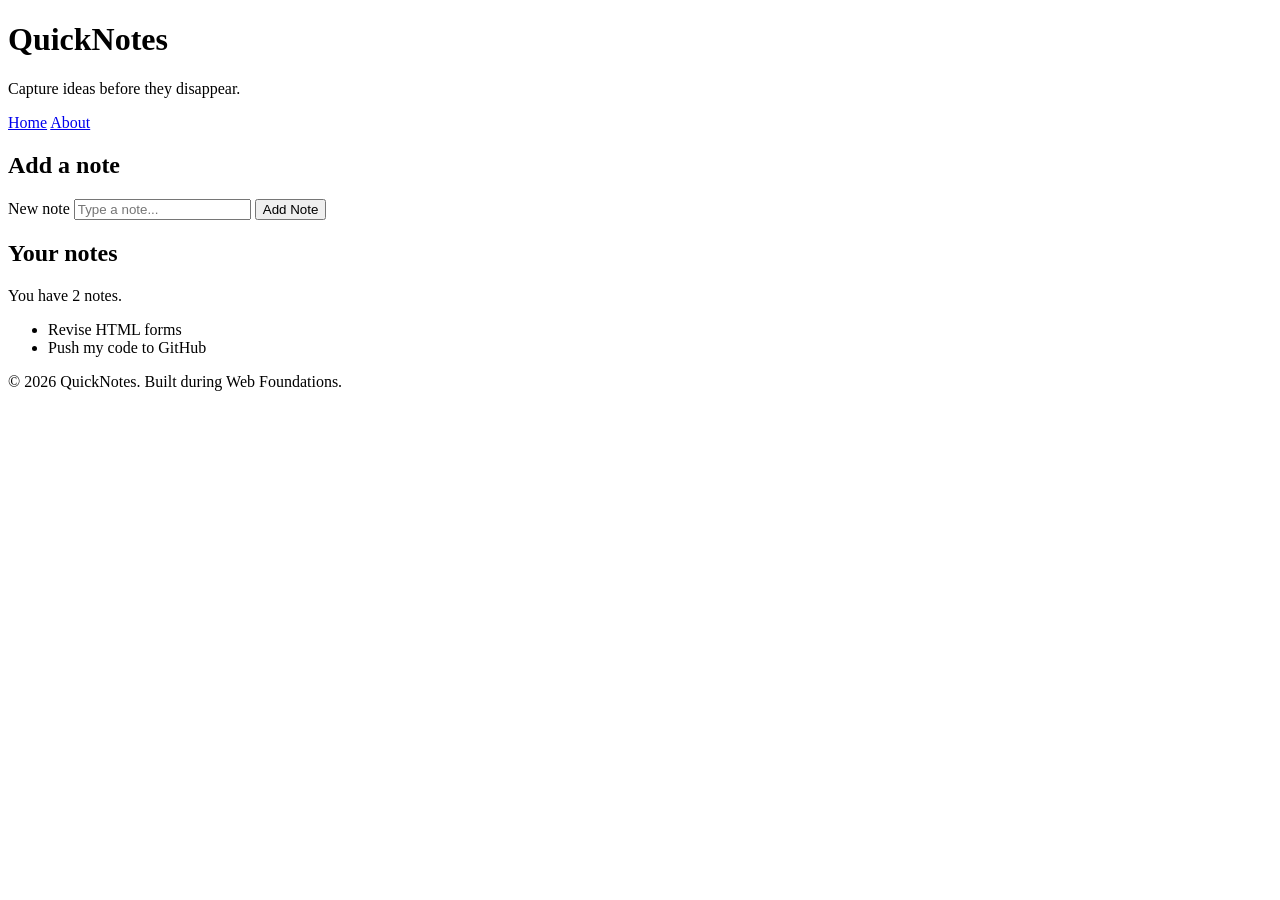
<file: index.html>
<!DOCTYPE html>
<html lang="en">
  <head>
    <meta charset="UTF-8" />
    <meta name="viewport" content="width=device-width, initial-scale=1.0" />
    <title>QuickNotes</title>
  </head>
  <body>
    <header>
      <h1>QuickNotes</h1>
      <p>Capture ideas before they disappear.</p>
      <nav>
        <a href="index.html">Home</a>
        <a href="about.html">About</a>
      </nav>
    </header>
 
    <main>
      <section>
        <h2>Add a note</h2>
        <form id="note-form">
          <label for="note-input">New note</label>
          <input type="text" id="note-input" placeholder="Type a note..." />
          <button type="submit">Add Note</button>
        </form>
      </section>
 
      <section>
        <h2>Your notes</h2>
        <p id="note-count">You have 2 notes.</p>
        <ul id="notes-list">
          <li>Revise HTML forms</li>
          <li>Push my code to GitHub</li>
        </ul>
      </section>
    </main>
 
    <footer>
      <p>&copy; 2026 QuickNotes. Built during Web Foundations.</p>
    </footer>
  </body>
</html>
</file>
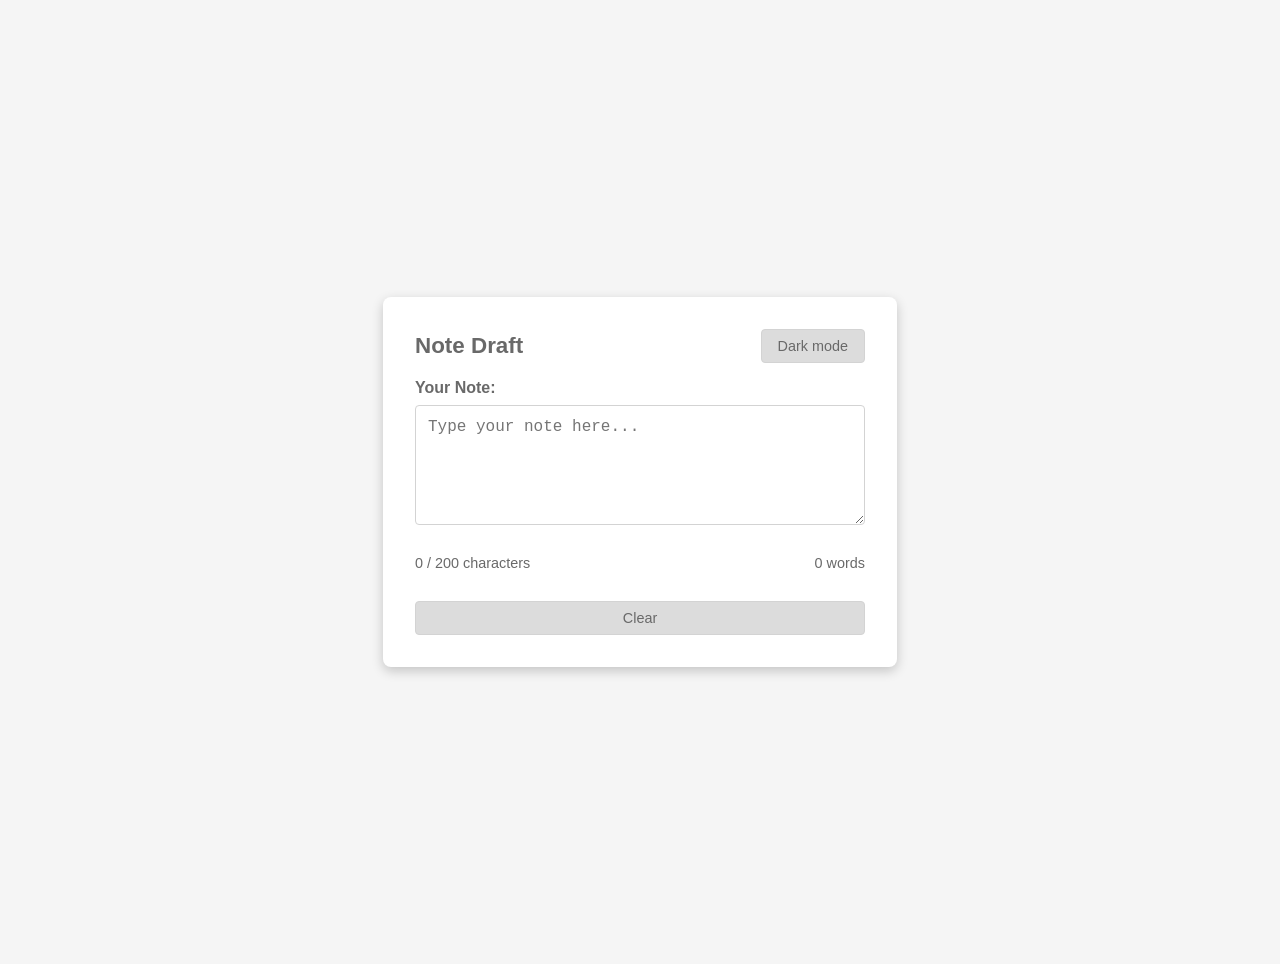
<file: Day 4/index.html>
<!DOCTYPE html>
<html lang="en">
<head>
    <meta charset="UTF-8">
    <meta name="viewport" content="width=device-width, initial-scale=1.0">
    <title>Note Draft App - Day 4</title>
    <link rel="stylesheet" href="style.css">
    <script src="script.js" defer></script>
</head>
<body>
    <main class="container">
        <header class="header">
            <h1>Note Draft</h1>
            <button id="theme-toggle">Dark mode</button>
        </header>

        <div class="editor-group">
            <label for="note-text">Your Note:</label>
            <textarea id="note-text" placeholder="Type your note here..."></textarea>
        </div>

        <div class="counters">
            <p id="char-count">0 / 200 characters</p>
            <p id="word-count">0 words</p>
        </div>

        <button id="clear-btn">Clear</button>
    </main>
</body>
</html>
</file>
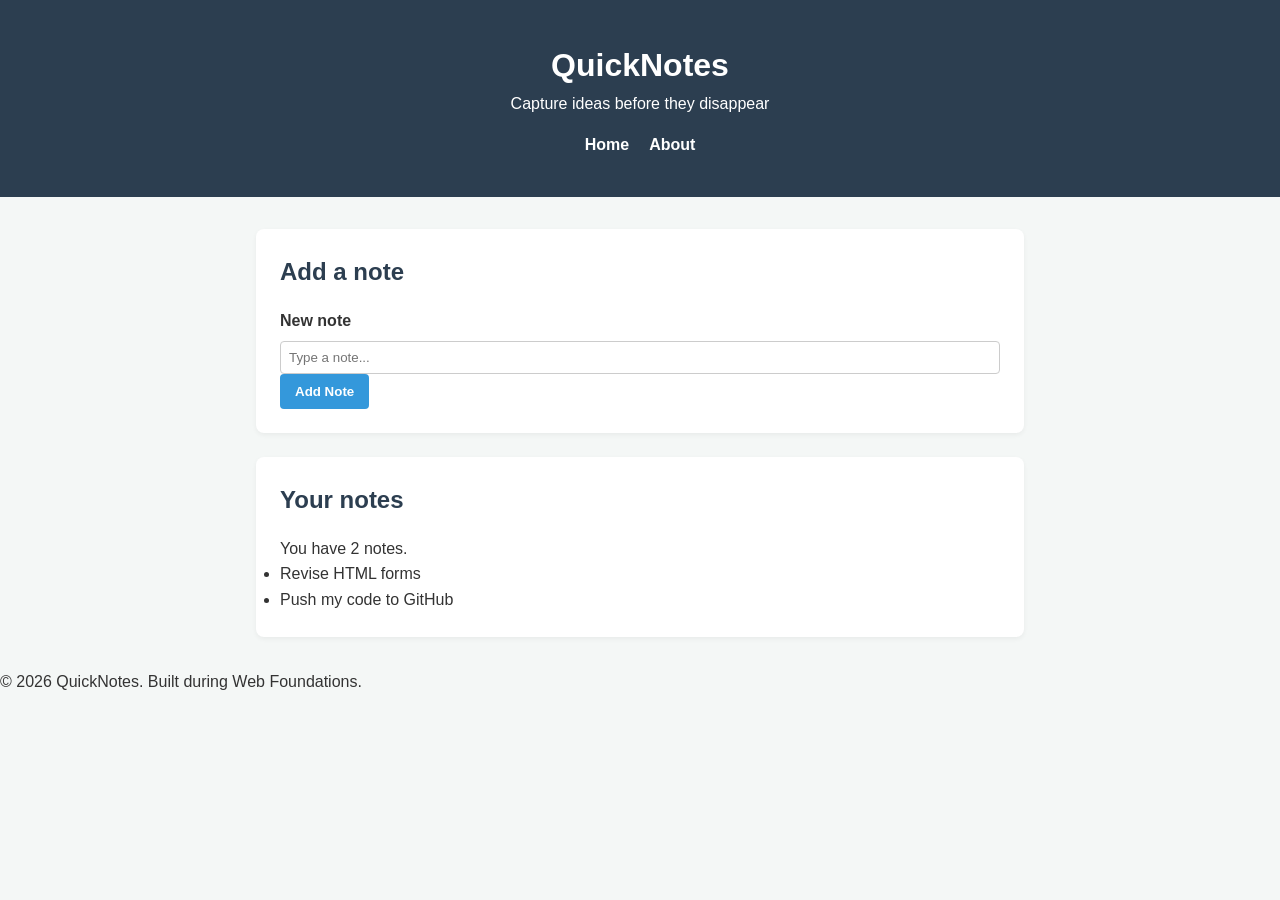
<file: Day2assignment/index.html>
<!DOCTYPE html>
<html lang="en">
  <head>
    <meta charset="UTF-8" />
    <meta name="viewport" content="width=device-width, initial-scale=1.0" />
    <title>QuickNotes</title>
        <link rel="stylesheet" href="/Day2assignment/styles.css" />
  </head>
  <body>
    <header>
      <h1>QuickNotes</h1>

      <p >
        Capture ideas before they disappear </p>
        <p>
      </p>
      
      <nav>
        <a href="index.html">Home</a>
        <a href="about.html">About</a>
      </nav>
      
    </header>
    
 
    <main>
      <section>
        <h2>Add a note</h2>
        <form id="note-form">
          <label for="note-input">New note</label>
          <input type="text" id="note-input" placeholder="Type a note..." />
          <button type="submit">Add Note</button>
        </form>
      </section>
 
      <section>
        <h2>Your notes</h2>
        <p id="note-count">You have 2 notes.</p>
        <ul id="notes-list">
          <li>Revise HTML forms</li>
          <li>Push my code to GitHub</li>
        </ul>
      </section>
    </main>
 
    <footer>
      <p>&copy; 2026 QuickNotes. Built during Web Foundations.</p>
    </footer>
  </body>
</html>
</file>
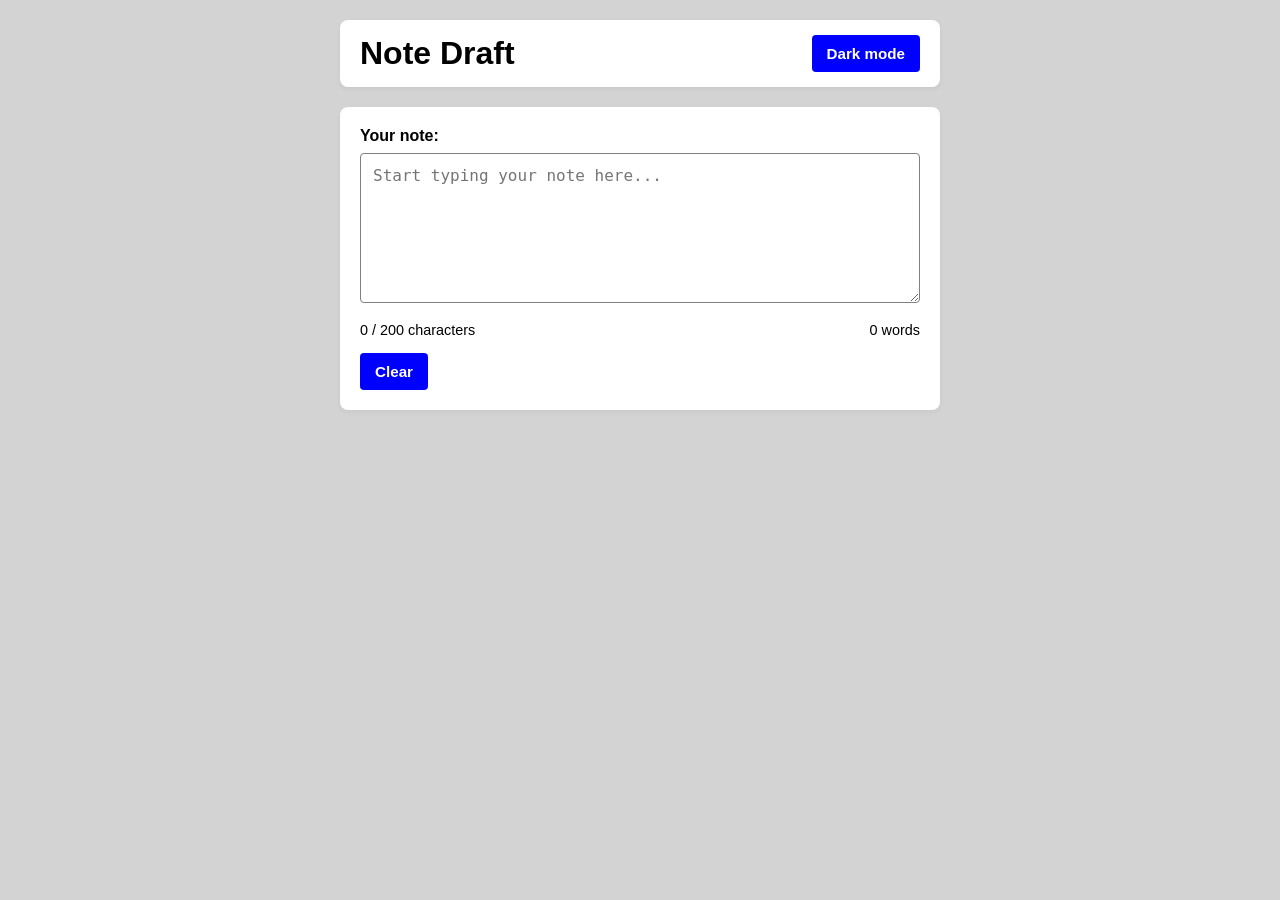
<file: Day4assignment/index.html>
<!DOCTYPE html>
<html lang="en">
<head>
    <meta charset="UTF-8">
    <meta name="viewport" content="width=device-width, initial-scale=1.0">
    <title>Day 4 - Note Draft App</title>
    <link rel="stylesheet" href="style.css">
    <script src="script.js" defer></script>
</head>
<body>
    <header>
        <h1>Note Draft</h1>
        <button id="theme-toggle">Dark mode</button>
    </header>

    <main>
        <section>
            <label for="note-text">Your note:</label>
            <textarea id="note-text" placeholder="Start typing your note here..."></textarea>
            
            <div class="counters">
                <p id="char-count">0 / 200 characters</p>
                <p id="word-count">0 words</p>
            </div>

            <button id="clear-btn">Clear</button>
        </section>
    </main>
</body>
</html>
</file>
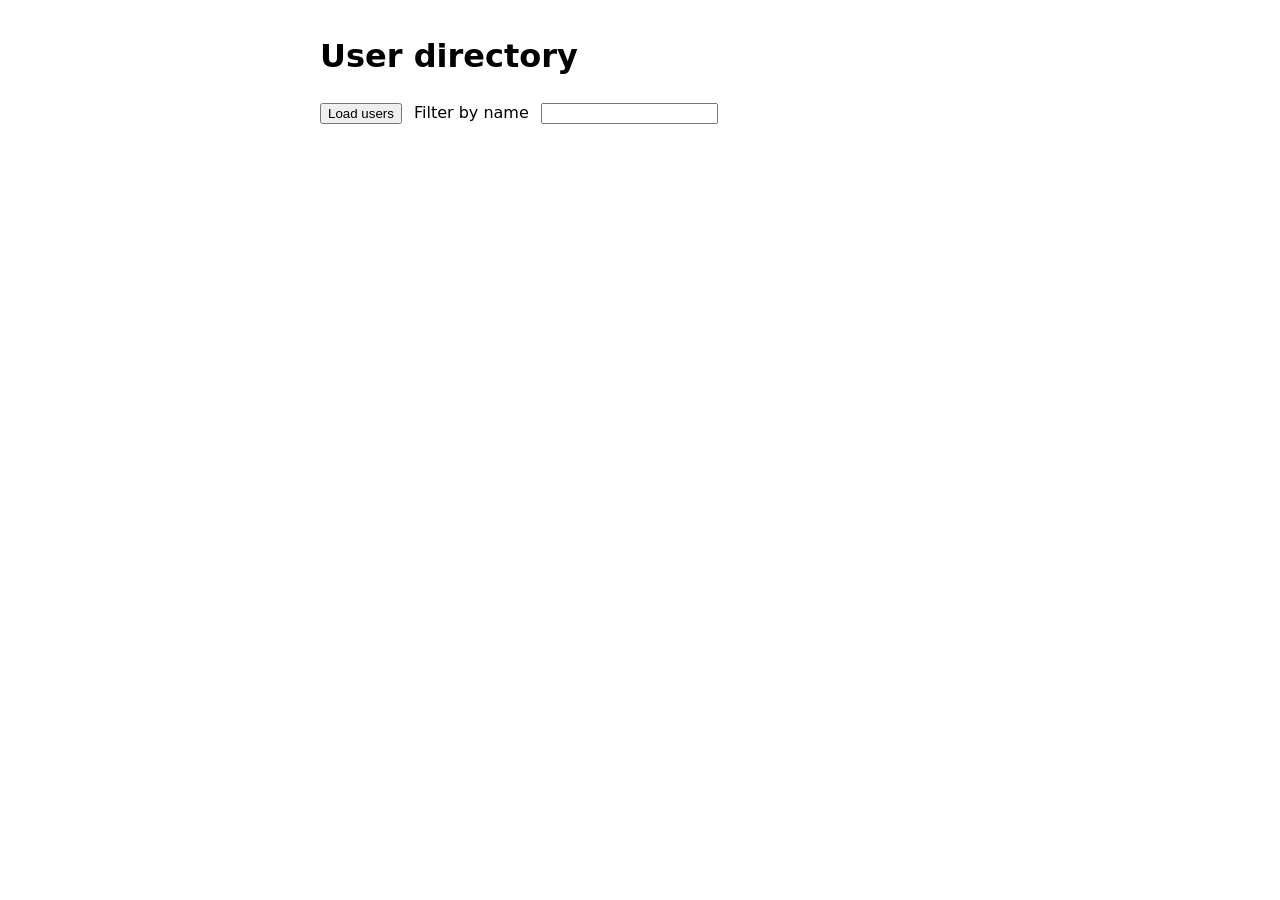
<file: day5/index.html>
<!DOCTYPE html>
<html lang="en">
<head>
  <meta charset="UTF-8">
  <meta name="viewport" content="width=device-width, initial-scale=1">
  <title>User directory</title>
  <style>
    body {
      font-family: system-ui, sans-serif;
      max-width: 40rem;
      margin: 2rem auto;
      padding: 0 1rem;
      line-height: 1.5;
    }
    .controls {
      display: flex;
      flex-wrap: wrap;
      align-items: center;
      gap: 0.75rem;
      margin-bottom: 1rem;
    }
    #status[data-state="error"] { color: #b00020; }
    #status[data-state="success"] { color: #1b6e2f; }
    #users-list {
      list-style: none;
      padding: 0;
    }
    #users-list li {
      border: 1px solid #ccc;
      border-radius: 6px;
      padding: 0.75rem 1rem;
      margin-bottom: 0.75rem;
    }
    #users-list h2 {
      font-size: 1.1rem;
      margin: 0 0 0.25rem;
    }
    #users-list p {
      margin: 0;
    }
  </style>
  <script src="users.js" defer></script>
</head>
<body>
  <h1>User directory</h1>

  <div class="controls">
    <button id="load-users" type="button">Load users</button>
    <label for="filter-input">Filter by name</label>
    <input id="filter-input" type="text" autocomplete="off">
  </div>

  <p id="status" role="status"></p>

  <ul id="users-list"></ul>
</body>
</html>
</file>
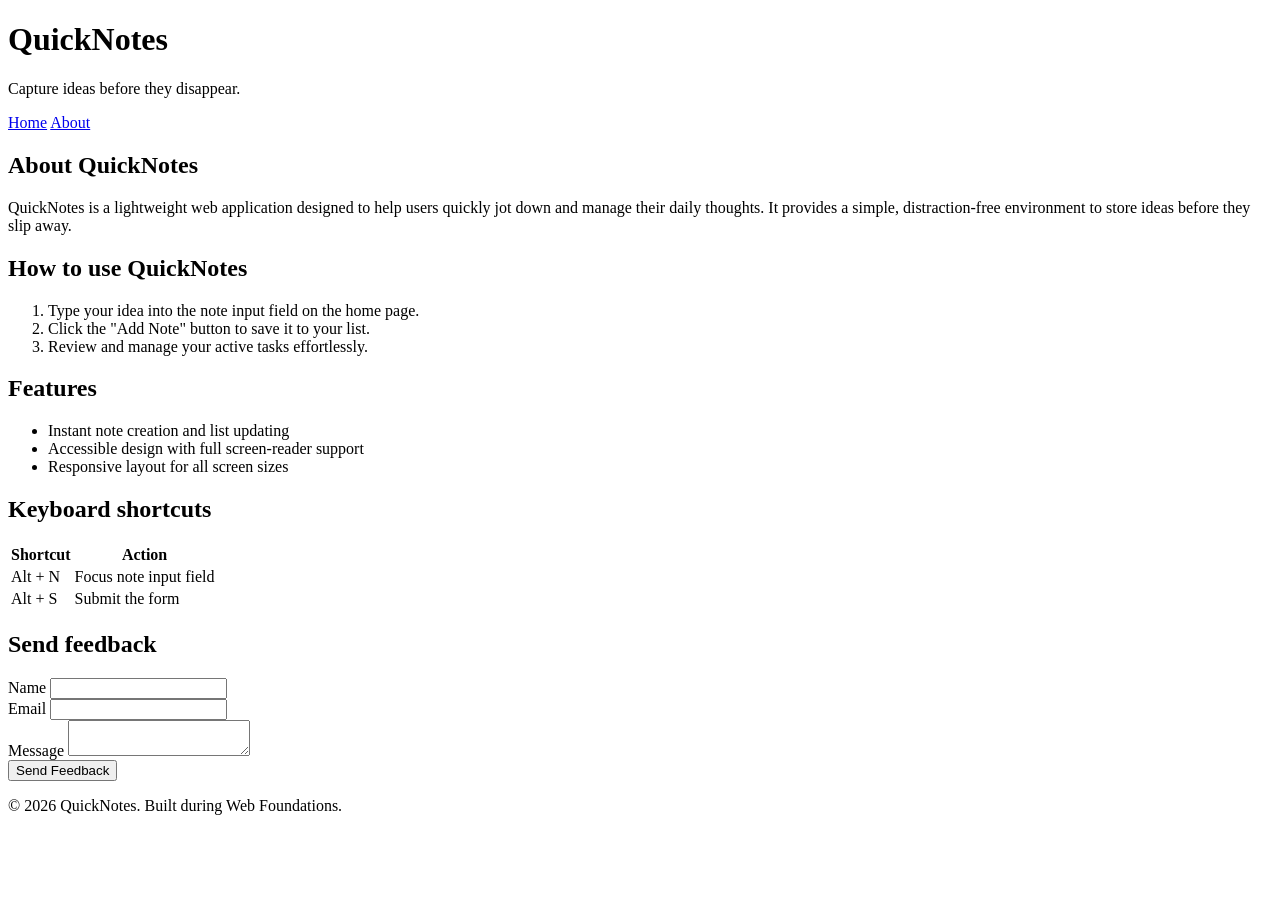
<file: about.html>
<!DOCTYPE html>
<html lang="en">
  <head>
    <meta charset="UTF-8" />
    <meta name="viewport" content="width=device-width, initial-scale=1.0" />
    <title>About - QuickNotes</title>
  </head>
  <body>
    <header>
      <h1>QuickNotes</h1>
      <p>Capture ideas before they disappear.</p>
      <nav>
        <a href="index.html">Home</a>
        <a href="about.html">About</a>
      </nav>
    </header>

    <main>
      <section>
        <h2>About QuickNotes</h2>
        <p>QuickNotes is a lightweight web application designed to help users quickly jot down and manage their daily thoughts. It provides a simple, distraction-free environment to store ideas before they slip away.</p>
      </section>

      <section>
        <h2>How to use QuickNotes</h2>
        <ol>
          <li>Type your idea into the note input field on the home page.</li>
          <li>Click the "Add Note" button to save it to your list.</li>
          <li>Review and manage your active tasks effortlessly.</li>
        </ol>
      </section>

      <section>
        <h2>Features</h2>
        <ul>
          <li>Instant note creation and list updating</li>
          <li>Accessible design with full screen-reader support</li>
          <li>Responsive layout for all screen sizes</li>
        </ul>
      </section>

      <section>
        <h2>Keyboard shortcuts</h2>
        <table>
          <thead>
            <tr>
              <th>Shortcut</th>
              <th>Action</th>
            </tr>
          </thead>
          <tbody>
            <tr>
              <td>Alt + N</td>
              <td>Focus note input field</td>
            </tr>
            <tr>
              <td>Alt + S</td>
              <td>Submit the form</td>
            </tr>
          </tbody>
        </table>
      </section>

      <section>
        <h2>Send feedback</h2>
        <form id="feedback-form">
          <div>
            <label for="feedback-name">Name</label>
            <input type="text" id="feedback-name" name="name" required />
          </div>
          <div>
            <label for="feedback-email">Email</label>
            <input type="email" id="feedback-email" name="email" required />
          </div>
          <div>
            <label for="feedback-message">Message</label>
            <textarea id="feedback-message" name="message" required></textarea>
          </div>
          <button type="submit">Send Feedback</button>
        </form>
      </section>
    </main>

    <footer>
      <p>&copy; 2026 QuickNotes. Built during Web Foundations.</p>
    </footer>
  </body>
</html>
</file>
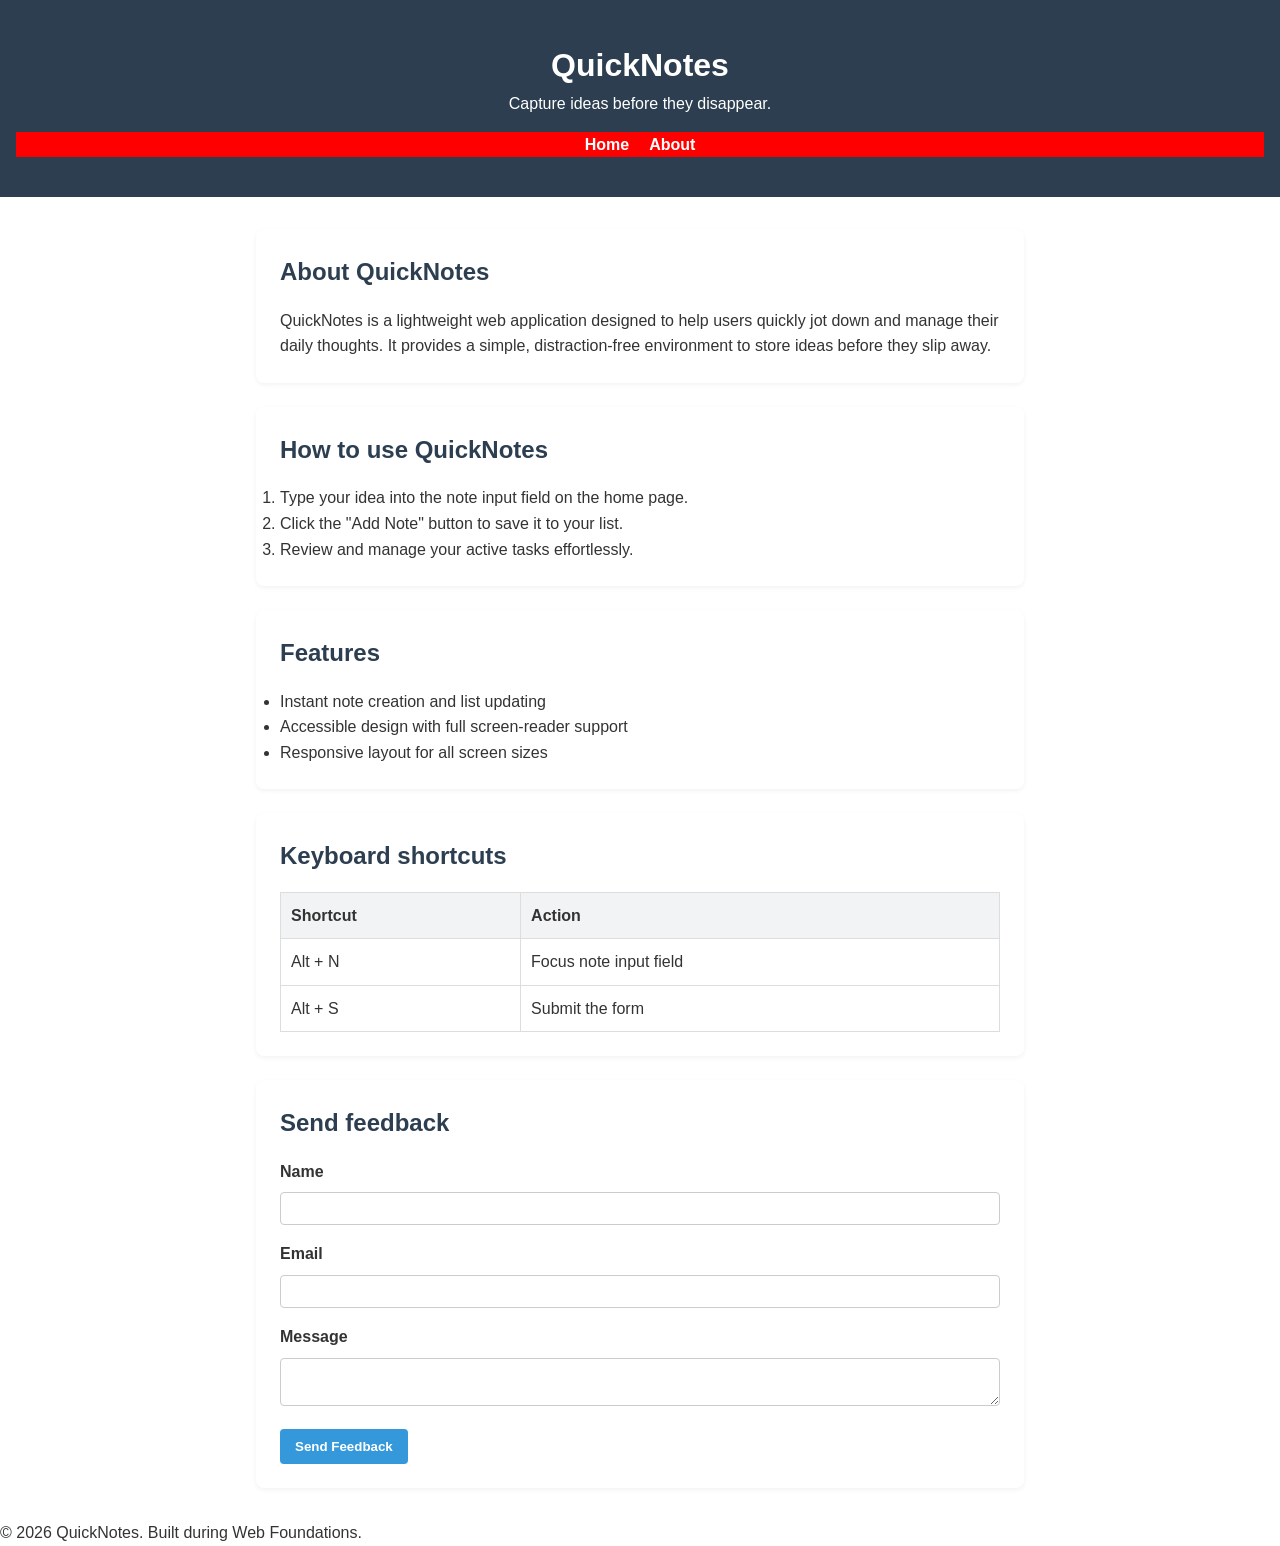
<file: Day2assignment/about.html>
<!DOCTYPE html>
<html lang="en">
  <head>
    <meta charset="UTF-8" />
    <meta name="viewport" content="" />
    <meta name="About" content =""/>
    <title>QuickNotes</title>
    <link rel="stylesheet" href="/Day2assignment/styles.css" />
  
  </head>
  <body style ="background-color :white ;">
  <header> 
      <h1>QuickNotes</h1>
      <p>Capture ideas before they disappear.</p>
      <nav style = "background :red">
        <a href="index.html">Home</a>
        <a href="about.html">About</a>
      </nav> 
    </header>

    <main>
      <section>
        <h2>About QuickNotes</h2>
        <p>QuickNotes is a lightweight web application designed to help users quickly jot down and manage their daily thoughts. It provides a simple, distraction-free environment to store ideas before they slip away.</p>
      </section>

      <section>
        <h2>How to use QuickNotes</h2>
        <ol>
          <li>Type your idea into the note input field on the home page.</li>
          <li>Click the "Add Note" button to save it to your list.</li>
          <li>Review and manage your active tasks effortlessly.</li>
        </ol>
      </section>

      <section>
        <h2>Features</h2>
        <ul>
          <li>Instant note creation and list updating</li>
          <li>Accessible design with full screen-reader support</li>
          <li>Responsive layout for all screen sizes</li>
        </ul>
      </section>

      <section>
        <h2>Keyboard shortcuts</h2>
        <table>
          <thead>
            <tr>
              <th>Shortcut</th>
              <th>Action</th>
            </tr>
          </thead>
          <tbody>
            <tr>
              <td>Alt + N</td>
              <td>Focus note input field</td>
            </tr>
            <tr>
              <td>Alt + S</td>
              <td>Submit the form</td>
            </tr>
          </tbody>
        </table>
      </section>

      <section>
        <h2>Send feedback</h2>
        <form id="feedback-form">
          <div>
            <label for="feedback-name">Name</label>
            <input type="text" id="feedback-name" name="name" required />
          </div>
          <div>
            <label for="feedback-email">Email</label>
            <input type="email" id="feedback-email" name="email" required />
          </div>
          <div>
            <label for="feedback-message">Message</label>
            <textarea id="feedback-message" name="message" required></textarea>
          </div>
          <button type="submit">Send Feedback</button>
        </form>
      </section>
    </main>

    <footer>
      <p>&copy; 2026 QuickNotes. Built during Web Foundations.</p>
    </footer>
  </body>
</html>
</file>
<file: Day 4/style.css>
:root {
    --bg-color: whitesmoke;
    --text-color: dimgray;
    --card-bg: white;
    --border-color: lightgray;
    --btn-bg: gainsboro;
    --btn-hover: silver;
}

body.dark {
    --bg-color: black;
    --text-color: whitesmoke;
    --card-bg: darkslategray;
    --border-color: dimgray;
    --btn-bg: dimgray;
    --btn-hover: gray;
}

body {
    font-family: Arial, sans-serif;
    background-color: var(--bg-color);
    color: var(--text-color);
    margin: 0;
    padding: 2rem;
    display: flex;
    justify-content: center;
    align-items: center;
    min-height: 100vh;
    transition: background-color 0.3s, color 0.3s;
}

.container {
    background-color: var(--card-bg);
    padding: 2rem;
    border-radius: 8px;
    box-shadow: 0 4px 12px rgba(0, 0, 0, 0.2);
    width: 100%;
    max-width: 450px;
}

.header {
    display: flex;
    justify-content: space-between;
    align-items: center;
    margin-bottom: 1rem;
}

h1 {
    margin: 0;
    font-size: 1.4rem;
}

.editor-group {
    display: flex;
    flex-direction: column;
    margin-bottom: 1rem;
}

label {
    margin-bottom: 0.5rem;
    font-weight: bold;
}

textarea {
    width: 100%;
    height: 120px;
    padding: 0.75rem;
    border: 1px solid var(--border-color);
    border-radius: 4px;
    background-color: var(--card-bg);
    color: var(--text-color);
    resize: vertical;
    font-size: 1rem;
    box-sizing: border-box;
}

.counters {
    display: flex;
    justify-content: space-between;
    margin-bottom: 1rem;
    font-size: 0.9rem;
}

button {
    padding: 0.5rem 1rem;
    border: 1px solid var(--border-color);
    border-radius: 4px;
    background-color: var(--btn-bg);
    color: var(--text-color);
    cursor: pointer;
    font-size: 0.9rem;
    transition: background-color 0.2s;
}

button:hover {
    background-color: var(--btn-hover);
}

#clear-btn {
    width: 100%;
}

/* Character count states */
.warning {
    color: orange;
}

.over {
    color: red;
    font-weight: bold;
}
</file>
<file: Day2assignment/styles.css>
/*CSS RESET & BASE STYLES*/       
* {
  margin: 0;
  padding: 0;
  box-sizing: border-box;
}

body {
  font-family: Arial, sans-serif;
  background-color: #f4f7f6; 
  color: #333333;
  line-height: 1.6;
}

/*HEADER & NAVIGATION*/
header {
  background-color: #2c3e50; 
  color: white;
  text-align: center;
  padding: 2.5rem 1rem;
}

nav {
  display: flex;            
  justify-content: center;  
  gap: 20px;                 
  margin-top: 15px;
}

nav a {
  color: #ffffff;
  text-decoration: none;     
  font-weight: bold;
  transition: color 0.3s ease;
}

/*MAIN CONTAINER & SECTION CARDS*/
main {
  max-width: 800px;         
  margin: 2rem auto;        
  padding: 0 1rem;
}

section {
  background: #ffffff;     
  padding: 1.5rem;
  margin-bottom: 1.5rem;    
  border-radius: 8px;       
  box-shadow: 0 2px 5px rgba(0, 0, 0, 0.05); 
}

h2 {
  margin-bottom: 1rem;
  color: #2c3e50;
}

/*GRID*/
.features-grid {
  display: grid;
  grid-template-columns: repeat(auto-fit, minmax(180px, 1fr));
  gap: 15px;
  list-style: none;     
}

.features-grid li {
  background: #f8f9fa;
  padding: 1rem;
  border-radius: 6px;
  border: 1px solid #e9ecef;
}

/* TABLES & FORMS */
table {
  width: 100%;
  border-collapse: collapse;
  margin-top: 10px;
}

th, td {
  padding: 10px;
  border: 1px solid #ddd;
  text-align: left;
}

th {
  background-color: #f1f3f5;
}

form div {
  margin-bottom: 1rem;
}

label {
  display: block;
  margin-bottom: 0.5rem;
  font-weight: bold;
}

input[type="text"],
input[type="email"],
textarea {
  width: 100%;
  padding: 8px;
  border: 1px solid #ccc;
  border-radius: 4px;
}

/*  BUTTONS */
button, input[type="submit"] {
  background-color: #3498db;
  color: white;
  border: none;
  padding: 10px 15px;
  border-radius: 4px;
  cursor: pointer;
  font-weight: bold;
  transition: background-color 0.3s ease, transform 0.2s ease;
}

button:hover, input[type="submit"]:hover {
  background-color: #2980b9;
  transform: translateY(-2px); 
}

nav a:hover {
  color: #3498db;         
  text-decoration: underline;
}

/*  MEDIA QUERY F */
@media (max-width: 600px) {
  header {
    padding: 1.5rem 0.5rem;
  }

  header h1 {
    font-size: 1.8rem;
  }
}
</file>
<file: Day4assignment/style.css>
:root {
    --bg-color: lightgray;
    --card-bg: white;
    --text-color: black;
    --border-color: gray;
    --button-bg: blue;
    --button-hover: navy;
}

body.dark {
    --bg-color: black;
    --card-bg: dimgray;
    --text-color: white;
    --border-color: darkgray;
    --button-bg: dodgerblue;
    --button-hover: blue;
}

* {
    box-sizing: border-box;
    margin: 0;
    padding: 0;
}

body {
    font-family: Arial, sans-serif;
    background-color: var(--bg-color);
    color: var(--text-color);
    padding: 20px;
    transition: background-color 0.3s, color 0.3s;
}

header, main {
    max-width: 600px;
    margin: 0 auto 20px auto;
}

header {
    background-color: var(--card-bg);
    padding: 15px 20px;
    border-radius: 8px;
    display: flex;
    justify-content: space-between;
    align-items: center;
    box-shadow: 0 2px 5px rgba(0,0,0,0.05);
}

section {
    background-color: var(--card-bg);
    padding: 20px;
    border-radius: 8px;
    box-shadow: 0 2px 5px rgba(0,0,0,0.05);
}

label {
    display: block;
    margin-bottom: 8px;
    font-weight: bold;
}

textarea {
    width: 100%;
    height: 150px;
    padding: 12px;
    font-size: 1rem;
    border: 1px solid var(--border-color);
    border-radius: 4px;
    background-color: var(--card-bg);
    color: var(--text-color);
    resize: vertical;
    margin-bottom: 15px;
}

.counters {
    display: flex;
    justify-content: space-between;
    margin-bottom: 15px;
    font-size: 0.9rem;
}

/* Warning and Over classes using simple color names */
.warning {
    color: orange;
}

.over {
    color: red;
    font-weight: bold;
}

button {
    padding: 10px 15px;
    font-size: 0.95rem;
    border: none;
    border-radius: 4px;
    background-color: var(--button-bg);
    color: white;
    cursor: pointer;
    font-weight: bold;
    transition: background-color 0.2s;
}

button:hover {
    background-color: var(--button-hover);
}
</file>
